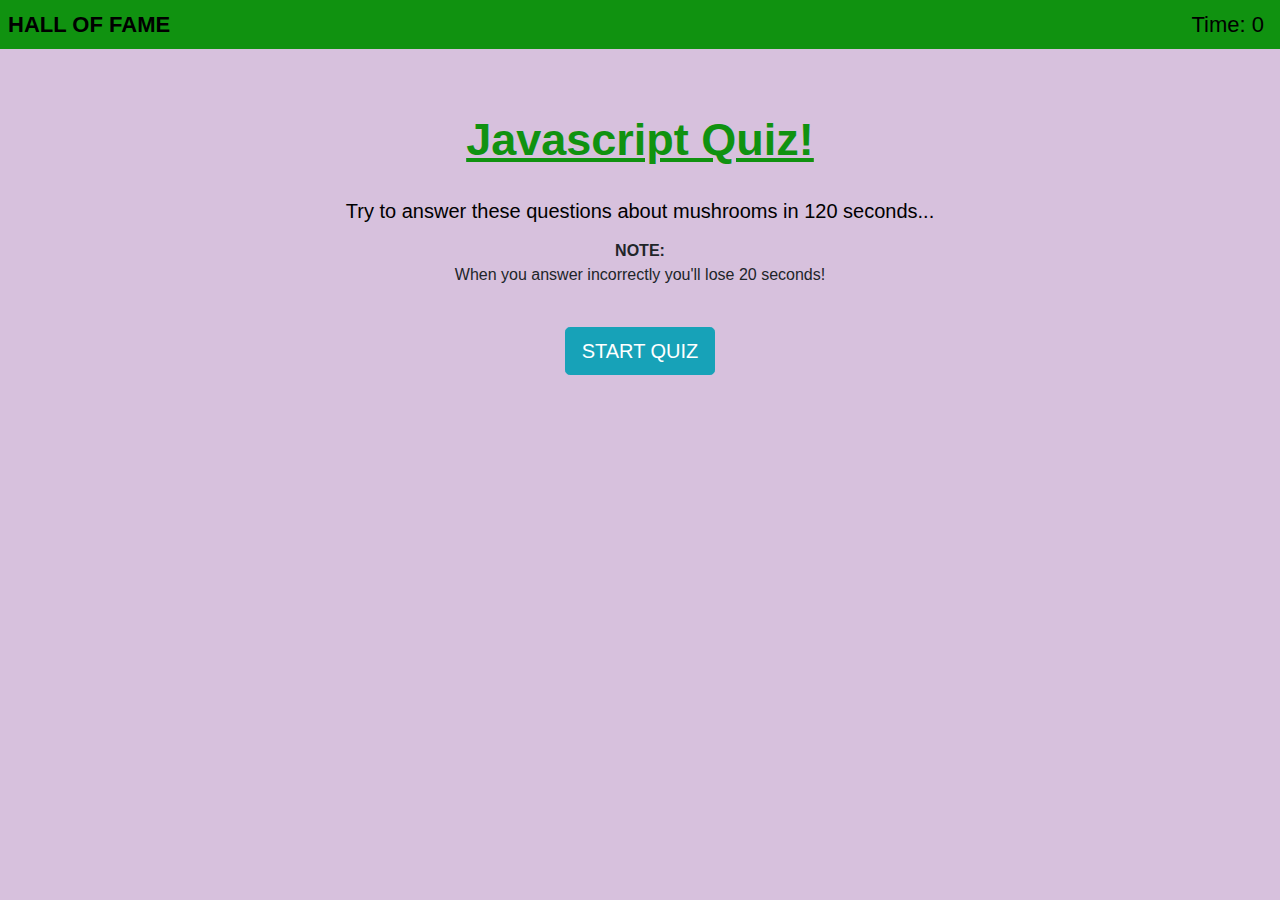
<file: index.html>
<!DOCTYPE html>
<html lang="en-US">

<head>
    <meta charset="utf-8">
    <meta name="viewport" content="width=device-width, initial-scale=1, shrink-to-fit=no">
    <link rel="stylesheet" href="reset.css">
    <link rel="stylesheet" href="https://stackpath.bootstrapcdn.com/bootstrap/4.3.1/css/bootstrap.min.css" integrity="sha384-ggOyR0iXCbMQv3Xipma34MD+dH/1fQ784/j6cY/iJTQUOhcWr7x9JvoRxT2MZw1T" crossorigin="anonymous">
    <link rel="stylesheet" href="style.css">

    <title>JS Quiz</title>

</head>

<body>
    <header class="p-2" style="background-color: rgb(16, 146, 16)">
        <strong><a href="highscores.html">HALL OF FAME</a></strong>
        <span id="timer" class="float-right mr-2">Time: 0</span>
    </header>

    <!-- Home Screen -->
    <div class="container mt-5" id="home">
        <div class="row justify-content-center mt-5 pt-3 pb-3">
            <div class="col-10 col-lg-8 text-center">
                <h1>Javascript Quiz!</h1><br>
                <h5>
                    <p>Try to answer these questions about mushrooms in 120 seconds... <br></h5>
                <b><i>NOTE:</i> <br>
                    </b>When you answer incorrectly you'll lose 20 seconds!</p> <br>
                <button type="button" id="startBtn" class="btn btn-info btn-lg">START QUIZ</button>
            </div>
        </div>
    </div>

    <!-- Q&A -->
    <div class="container mt-5 d-none" id="quiz">
        <div class="row justify-content-center mt-5 pt-3 pb-3">
            <div class="col-10 col-lg-8" id="QA-block">
                <h3 id="questions" class="mb-4">QUESTION</h3>
                <ul id="answers" class="list-unstyled">
                    <li class="answerChoice">A) </li>
                    <li class="answerChoice">B) </li>
                    <li class="answerChoice">C) </li>
                    <li class="answerChoice">D) </li>
                </ul>
                <p class="feedback"></p>
            </div>
        </div>
    </div>

    <!-- Finished Screen -->
    <div class="container mt-5 d-none" id="submit-score">
        <div class="row justify-content-center mt-5 pt-3 pb-3">
            <div class="col-10 col-lg-8">
                <h2>Finished!</h2>
                <p id="user-score"> </p>
                <form class="form-group">
                    <label for="new-score">Enter your name: </label>
                    <input type="text" id="userName">
                    <button type="button" class="btn btn-info btn-sm submitBtn">Best Of The Best</button>
                </form>
            </div>
        </div>
    </div>

    <script src="https://code.jquery.com/jquery-3.3.1.slim.min.js" integrity="sha384-q8i/X+965DzO0rT7abK41JStQIAqVgRVzpbzo5smXKp4YfRvH+8abtTE1Pi6jizo" crossorigin="anonymous"></script>
    <script src="https://cdnjs.cloudflare.com/ajax/libs/popper.js/1.14.7/umd/popper.min.js" integrity="sha384-UO2eT0CpHqdSJQ6hJty5KVphtPhzWj9WO1clHTMGa3JDZwrnQq4sF86dIHNDz0W1" crossorigin="anonymous"></script>
    <script src="https://stackpath.bootstrapcdn.com/bootstrap/4.3.1/js/bootstrap.min.js" integrity="sha384-JjSmVgyd0p3pXB1rRibZUAYoIIy6OrQ6VrjIEaFf/nJGzIxFDsf4x0xIM+B07jRM" crossorigin="anonymous"></script>
    <script src="questions.js"></script>
    <script src="main.js"></script>
</body>

</html>
</file>
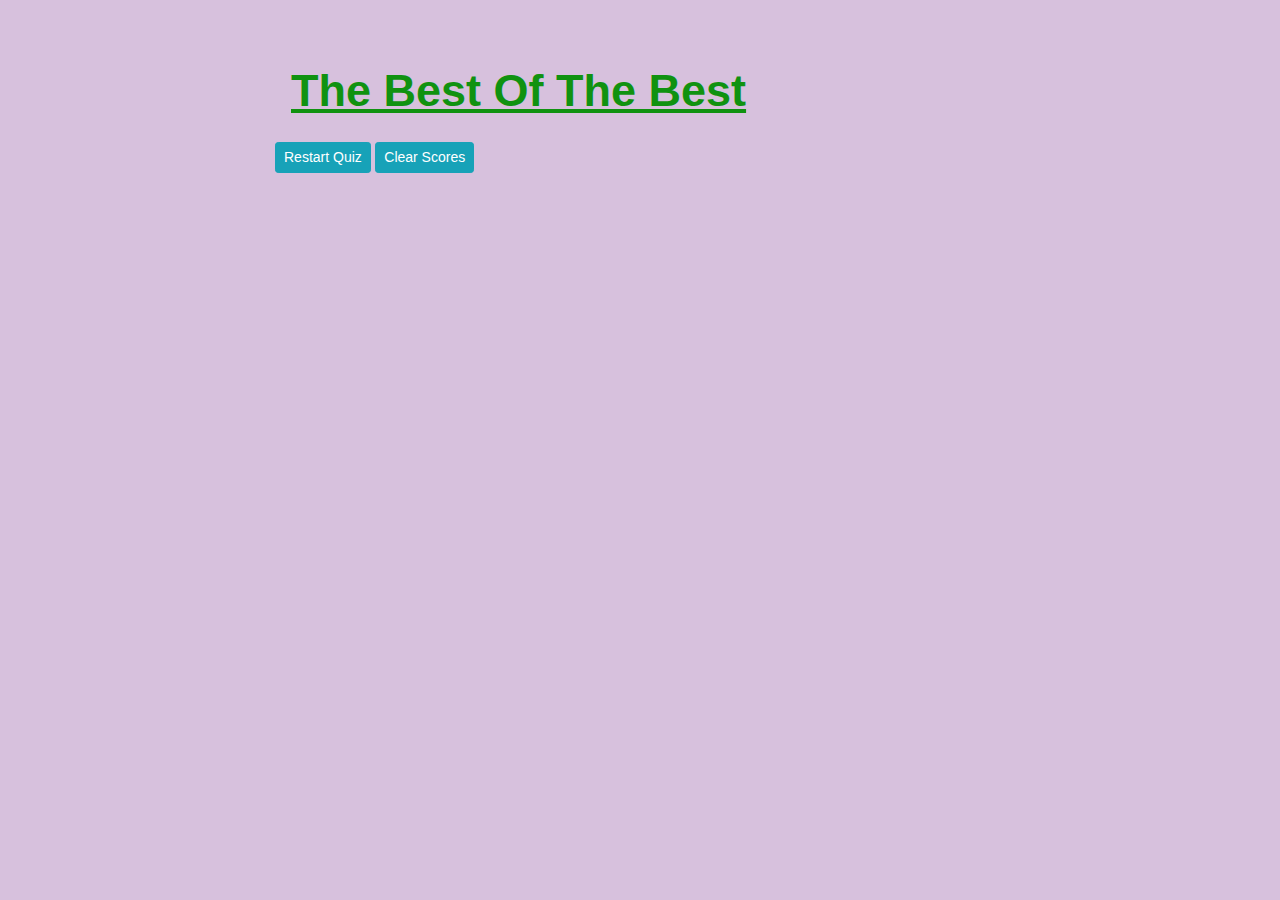
<file: scores.html>
<!DOCTYPE html>
<html lang="en-US">

<head>

    <meta charset="utf-8">
    <meta name="viewport" content="width=device-width, initial-scale=1, shrink-to-fit=no">

    <link rel="stylesheet" href="https://stackpath.bootstrapcdn.com/bootstrap/4.3.1/css/bootstrap.min.css" integrity="sha384-ggOyR0iXCbMQv3Xipma34MD+dH/1fQ784/j6cY/iJTQUOhcWr7x9JvoRxT2MZw1T" crossorigin="anonymous">
    <link rel="stylesheet" href="style.css">

    <title>Javascript Quiz!</title>
</head>

<body>
    <div class="container mt-5">
        <div class="row justify-content-center mt-5 pt-3 pb-3">
            <div class="col-10 col-lg-8">
                <h1 id="scoresTitle"><strong>The Best Of The Best</h1></strong>
                    <ol id='score-list' class="mb-4"></ol>
                    <button type="button" class="btn btn-info btn-sm restartBtn">Restart Quiz</button>
                    <button type="button" class="btn btn-info btn-sm clearBtn">Clear Scores</button>
            </div>
        </div>
    </div>




    <script src="https://code.jquery.com/jquery-3.3.1.slim.min.js" integrity="sha384-q8i/X+965DzO0rT7abK41JStQIAqVgRVzpbzo5smXKp4YfRvH+8abtTE1Pi6jizo" crossorigin="anonymous"></script>
    <script src="https://cdnjs.cloudflare.com/ajax/libs/popper.js/1.14.7/umd/popper.min.js" integrity="sha384-UO2eT0CpHqdSJQ6hJty5KVphtPhzWj9WO1clHTMGa3JDZwrnQq4sF86dIHNDz0W1" crossorigin="anonymous"></script>
    <script src="https://stackpath.bootstrapcdn.com/bootstrap/4.3.1/js/bootstrap.min.js" integrity="sha384-JjSmVgyd0p3pXB1rRibZUAYoIIy6OrQ6VrjIEaFf/nJGzIxFDsf4x0xIM+B07jRM" crossorigin="anonymous"></script>
    <script src="scores.js"></script>
</body>

</html>
</file>
<file: style.css>
html,
body {
    background-color: rgb(215, 193, 221);
    font-family: 'Franklin Gothic Medium', 'Arial Narrow Bold', Arial, sans-serif;
}

h1 {
    color: rgb(16, 146, 16);
    text-decoration: underline;
    font-size: 45px;
    font-weight: bolder;
    font-family: Impact, Haettenschweiler, 'Arial Narrow Bold', sans-serif;
}

h2,
h5,
a,
span {
    color: rgb(0, 0, 0);
}

.p-2 {
    font-size: 22px;
    font-family: 'Gill Sans', 'Gill Sans MT', Calibri, 'Trebuchet MS', sans-serif;
}

#score-list {
    font-size: 21px;
    color: rgb(0, 0, 0);
}

ol {
    list-style: none;
    counter-reset: li;
}

li {
    counter-increment: li;
}

li::before {
    content: '.' counter(li);
    color: rgb(43, 43, 122);
    display: inline-block;
    width: 16px;
    margin-left: -24px;
    margin-right: 10px;
    text-align: right;
    direction: rtl;
}

#scoresTitle {
    padding-left: 16px;
}
</file>
